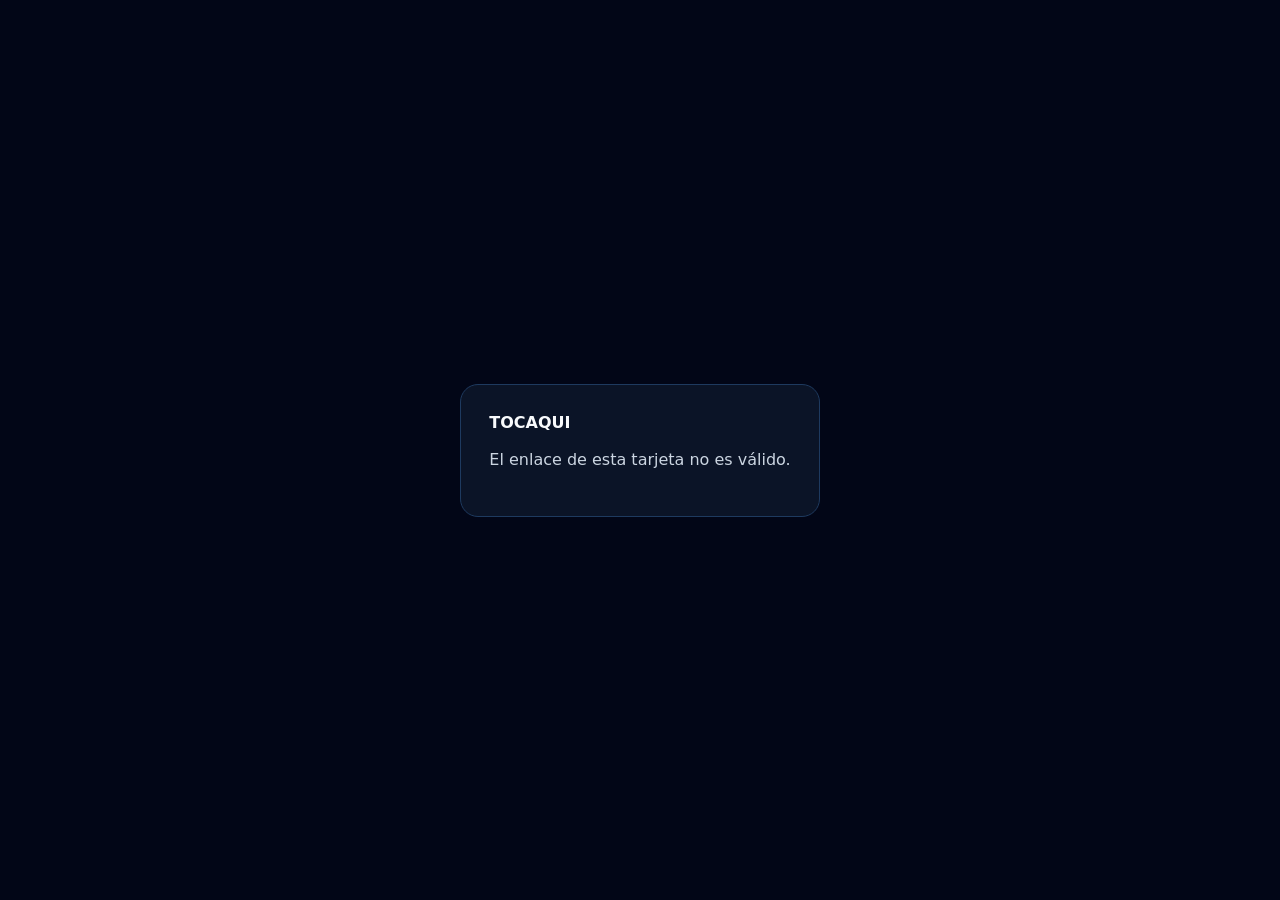
<file: nfc/index.html>
<!doctype html>
<html lang="es"><head><meta charset="utf-8"><meta name="viewport" content="width=device-width,initial-scale=1"><meta name="robots" content="noindex,nofollow"><meta name="referrer" content="no-referrer"><title>TOCAQUI · Compatibilidad NFC</title><style>body{margin:0;background:#020617;color:#f8fafc;font:16px system-ui;display:grid;place-items:center;min-height:100vh}.card{max-width:360px;padding:28px;border:1px solid #1e3a5f;border-radius:18px;background:#0b1427}p{color:#cbd5e1;line-height:1.5}</style></head><body><main class="card"><strong>TOCAQUI</strong><p id="message">Actualizando enlace de tarjeta…</p></main><script>
(function(){
  var code=(new URLSearchParams(location.search).get('tag')||'').trim().toUpperCase();
  if(!/^TAG-[A-Z0-9]{5,32}$/.test(code)){document.getElementById('message').textContent='El enlace de esta tarjeta no es válido.';return;}
  location.replace('https://go.tocaqui.store/t/?tag='+encodeURIComponent(code));
})();
</script></body></html>
</file>
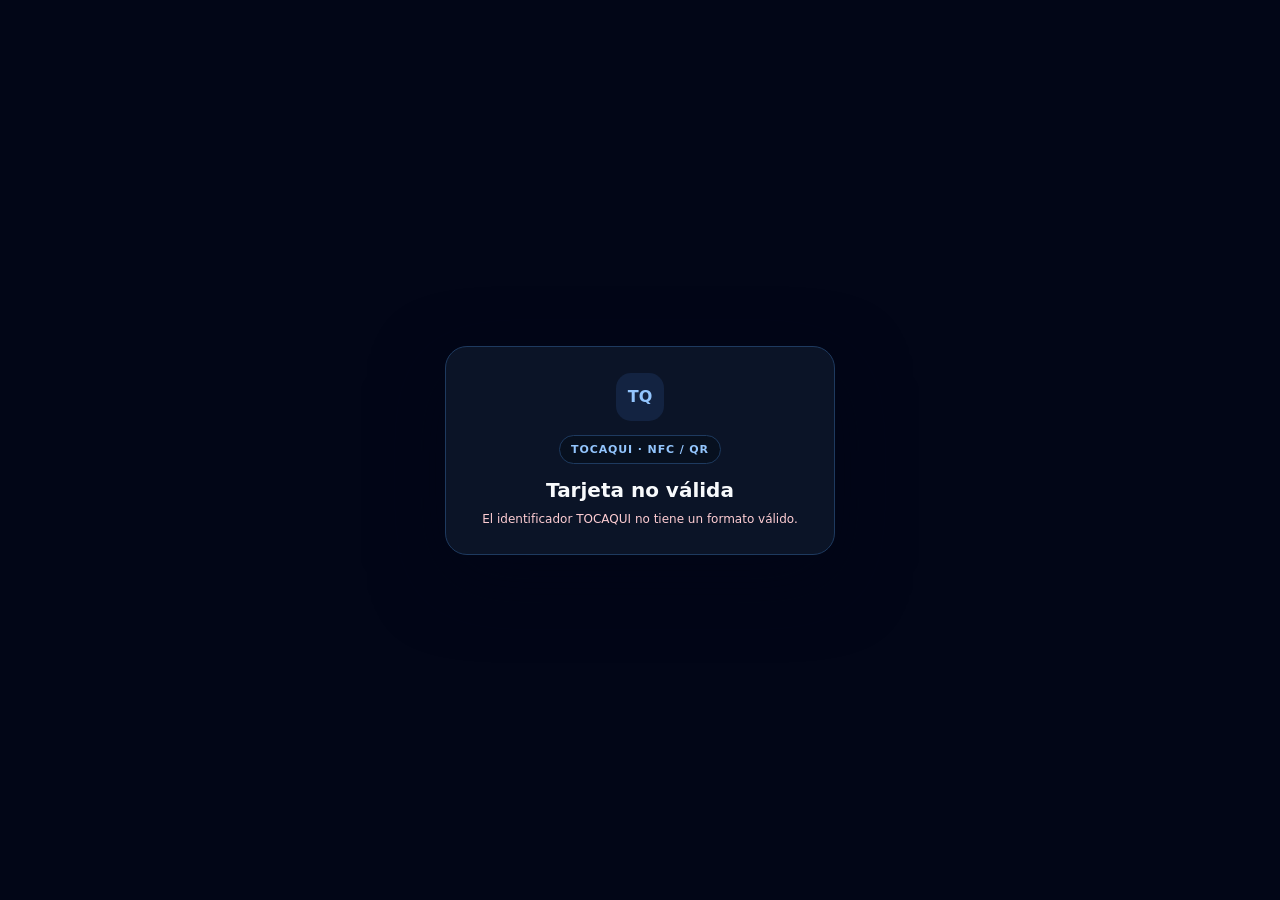
<file: t/index.html>
<!doctype html>
<html lang="es">
<head>
<meta charset="utf-8">
<meta name="viewport" content="width=device-width,initial-scale=1">
<meta name="robots" content="noindex,nofollow">
<meta name="referrer" content="no-referrer">
<meta name="theme-color" content="#020617">
<title>TOCAQUI · Tarjeta</title>
<style>
*{box-sizing:border-box}body{margin:0;min-height:100vh;display:grid;place-items:center;padding:20px;background:#020617;color:#f8fafc;font-family:-apple-system,BlinkMacSystemFont,"SF Pro Display",Inter,system-ui,sans-serif}.card{width:min(100%,390px);border:1px solid #1e3a5f;border-radius:22px;background:#0b1427;padding:26px;text-align:center;box-shadow:0 24px 70px #020617aa}.mark{width:48px;height:48px;margin:0 auto 14px;border-radius:15px;background:#132341;display:grid;place-items:center;color:#93c5fd;font-weight:900}.pill{display:inline-flex;border:1px solid #1e3a5f;background:#07101f;color:#93c5fd;border-radius:999px;padding:7px 11px;font-size:11px;font-weight:800;letter-spacing:.08em}h1{font-size:20px;margin:14px 0 8px}p{font-size:12px;color:#94a3b8;line-height:1.5;margin:0}.error{color:#fecdd3}
</style>
</head>
<body>
<main class="card">
<div class="mark">TQ</div>
<div class="pill">TOCAQUI · NFC / QR</div>
<h1 id="title">Abriendo tu tarjeta…</h1>
<p id="message">Verificando el TAG y cargando su destino actual.</p>
</main>
<script>
(function(){
  var q=new URLSearchParams(location.search);
  var tag=(q.get('tag')||'').trim().toUpperCase();
  var preview=q.get('preview')==='1';
  if(!/^TAG-[A-Z0-9]{5,32}$/.test(tag)){
    document.getElementById('title').textContent='Tarjeta no válida';
    document.getElementById('message').textContent='El identificador TOCAQUI no tiene un formato válido.';
    document.getElementById('message').className='error';
    return;
  }
  var target='https://nasdgjalsfxnwymqicio.supabase.co/functions/v1/tocaqui-admin-qr-test-r/'+encodeURIComponent(tag)+'?resolved=1'+(preview?'&preview=1':'');
  location.replace(target);
})();
</script>
<noscript><p class="error">Activa JavaScript para abrir esta tarjeta.</p></noscript>
</body>
</html>
</file>
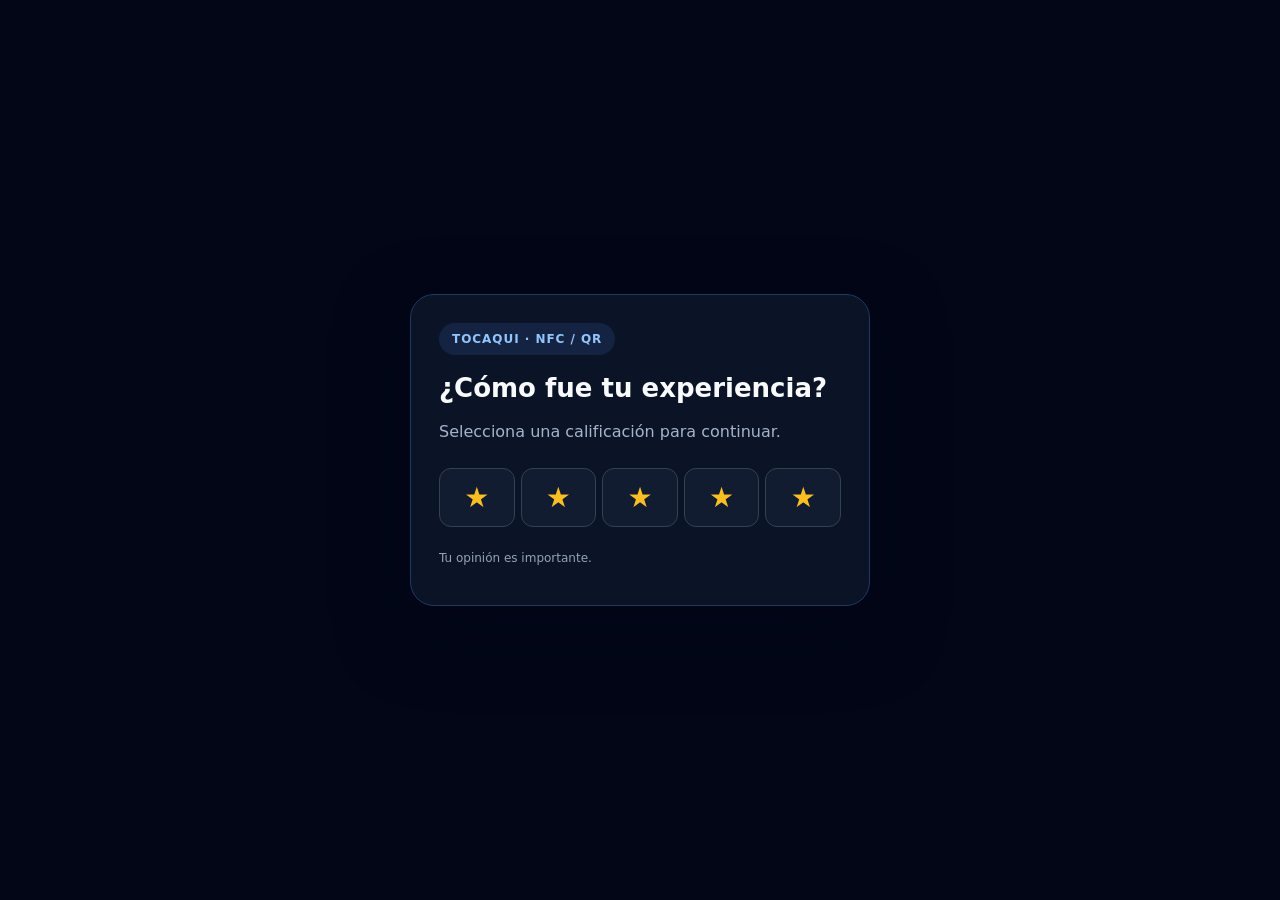
<file: previews/social-template/review/index.html>
<!doctype html><html lang="es"><head><meta charset="utf-8"><meta name="viewport" content="width=device-width,initial-scale=1"><meta name="robots" content="noindex,nofollow"><title>TOCAQUI · Tu experiencia</title><style>:root{color-scheme:dark}*{box-sizing:border-box}body{margin:0;min-height:100vh;background:#020617;color:#f8fafc;font-family:system-ui,-apple-system,sans-serif;display:grid;place-items:center;padding:20px}.card{width:min(100%,460px);background:#0b1427;border:1px solid #1e3a5f;border-radius:24px;padding:28px;box-shadow:0 24px 70px #02061799}.brand{display:inline-block;background:#132341;color:#93c5fd;padding:9px 13px;border-radius:100px;font-weight:800;font-size:12px;letter-spacing:.08em}h1{font-size:26px;line-height:1.2;margin:18px 0 12px}.muted{color:#a5b4cc;line-height:1.5}.stars{display:grid;grid-template-columns:repeat(5,1fr);gap:6px;margin:24px 0}.star{font-size:28px;text-align:center;text-decoration:none;color:#fbbf24;background:#111c31;border:1px solid #334155;border-radius:12px;padding:12px 0}.star:focus-visible,.btn:focus-visible{outline:3px solid #60a5fa}textarea{width:100%;min-height:130px;background:#08101f;border:1px solid #334155;color:#fff;padding:14px;border-radius:12px;font:inherit}.btn{display:block;width:100%;background:#2563eb;color:#fff;text-align:center;border:0;border-radius:12px;padding:14px;text-decoration:none;font-weight:700;font:inherit;cursor:pointer}.secondary{background:#182439;border:1px solid #334155;margin-top:10px}.small{font-size:12px;color:#94a3b8}#feedback{display:none}</style></head><body><main class="card"><div class="brand">TOCAQUI · NFC / QR</div><h1 id="heading">¿Cómo fue tu experiencia?</h1><p class="muted">Selecciona una calificación para continuar.</p><div id="stars" class="stars"><a class="star" href="#" data-rating="1" aria-label="1 estrella">★</a><a class="star" href="#" data-rating="2" aria-label="2 estrellas">★</a><a class="star" href="#" data-rating="3" aria-label="3 estrellas">★</a><a class="star" href="#" data-rating="4" aria-label="4 estrellas">★</a><a class="star" href="#" data-rating="5" aria-label="5 estrellas">★</a></div><section id="feedback"><p class="muted">Puedes dejar un comentario privado sobre tu experiencia.</p><form id="feedbackForm"><textarea name="comment" required maxlength="1500" placeholder="Tu comentario..." aria-label="Comentario privado"></textarea><button class="btn" type="submit">Enviar comentario privado</button></form><a id="publicReview" class="btn secondary" href="#" rel="noopener noreferrer">También puedes dejar una reseña pública</a><p id="feedbackStatus" class="small" role="status"></p></section><p class="small">Tu opinión es importante.</p></main><script>const q=new URLSearchParams(location.search);const card=q.get('card')||'';const name=q.get('name')||'';const target=q.get('target')||'';const base='https://nasdgjalsfxnwymqicio.supabase.co/functions/v1/tocaqui-admin-qr-test-r/';const valid=/^TAG-[A-Z0-9]{5,32}$/.test(card);const reviewTarget=(()=>{try{const u=new URL(target);return u.protocol==='https:'?u.href:null}catch{return null}})();document.getElementById('heading').textContent='¿Cómo fue tu experiencia'+(name?' en '+name:'')+'?';document.getElementById('publicReview').href=reviewTarget||base+encodeURIComponent(card)+'?rating=5';let rating=0;document.querySelectorAll('[data-rating]').forEach(a=>a.addEventListener('click',e=>{e.preventDefault();if(!valid)return;rating=Number(a.dataset.rating);if(rating>=4){location.href=base+encodeURIComponent(card)+'?rating='+rating;return}document.getElementById('stars').style.display='none';document.getElementById('feedback').style.display='block'}));document.getElementById('feedbackForm').addEventListener('submit',async e=>{e.preventDefault();if(!valid||rating<1||rating>3)return;const status=document.getElementById('feedbackStatus');status.textContent='Enviando...';const comment=e.target.elements.comment.value.trim();if(!comment)return;try{const body=new URLSearchParams({stars:String(rating),comment});const res=await fetch(base+encodeURIComponent(card),{method:'POST',body});if(!res.ok)throw Error();status.textContent='Gracias. Tu comentario fue registrado.';e.target.style.display='none'}catch{status.textContent='No se pudo guardar. Intenta nuevamente.'}});</script></body></html>
</file>
